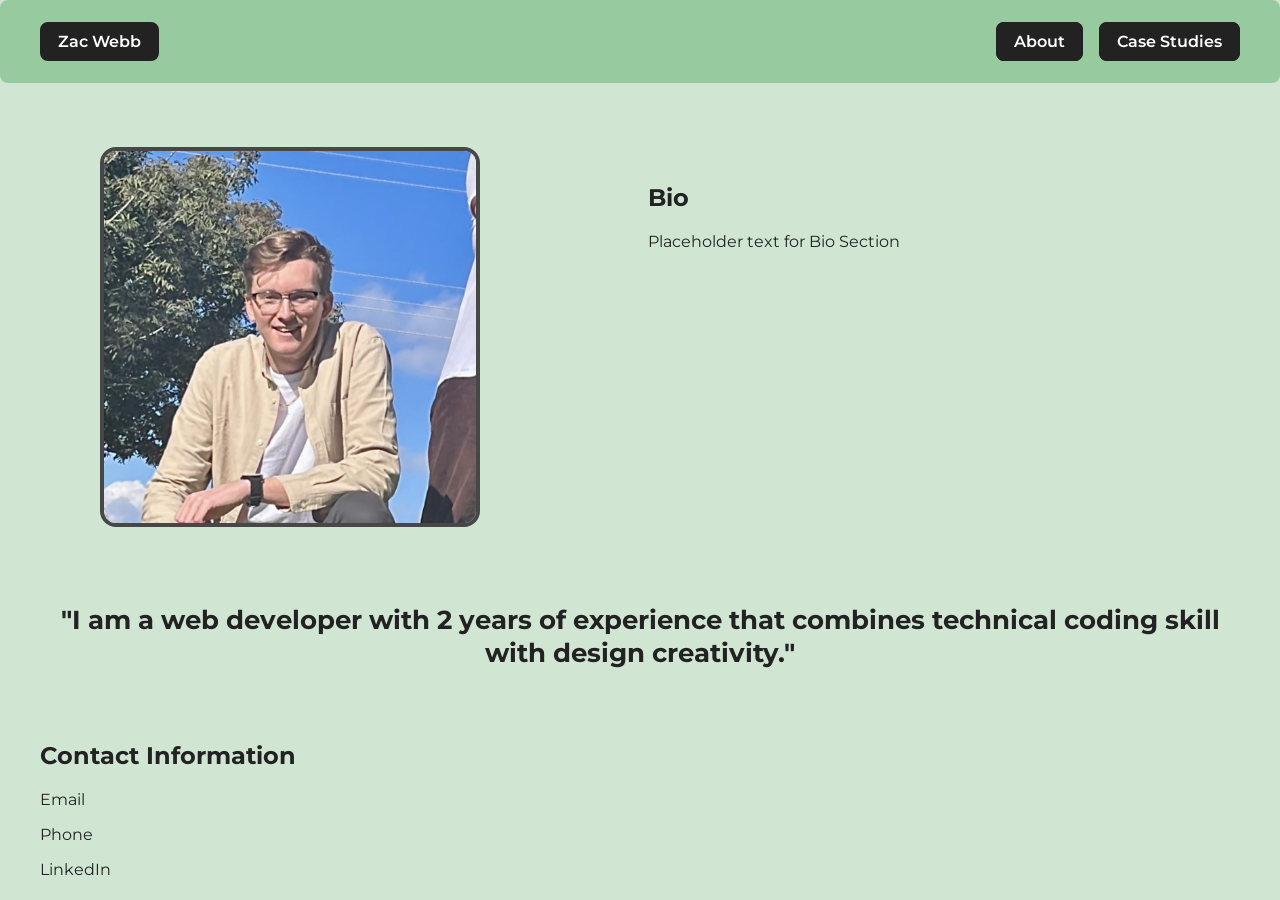
<file: index.html>
<!DOCTYPE html>
<html lang="en">
    <head>
        <title>Zac Webb Portfolio</title>
        <meta charset="UTF-8">

        <link rel="stylesheet" href="styles.css">

        <link rel="preconnect" href="https://fonts.googleapis.com">
        <link rel="preconnect" href="https://fonts.gstatic.com" crossorigin>
        <link href="https://fonts.googleapis.com/css2?family=Montserrat:ital,wght@0,100..900;1,100..900&display=swap" rel="stylesheet">
        <!-- Source: Google Fonts, License: SIL Open Font License -->
    </head>
    <body>
        <header>
            <nav>
                <div class="container">
                    <a href="index.html">Zac Webb</a>
                    <ul class="nav-list">
                        <li><a href="#about">About</a></li>
                        <li><a href="case.html">Case Studies</a></li>    
                    </ul>
                </div>
            </nav>
        </header>
        <main>
            <body>
                <div class="container">
                    <section id="about" aria-labelledby="about-heading">
                        <div>
                            <img src="assets/hero-img.jpg" width="200" alt="Head-shot of Zac Webb">
                        </div>
                        <div id="bio">
                            <h1>Bio</h1>
                            <p>Placeholder text for Bio Section</p>
                        </div>
                    </section>
                    <section id="positioning" aria-labelledby="positioning-heading">
                        <h1>"I am a web developer with 2 years of experience that combines technical coding skill
with design creativity."</h1>
                    </section>
                    <section id="contact">
                        <h1>Contact Information</h1>
                        <p>Email</p>
                        <p>Phone</p>
                        <p>LinkedIn</p>
                    </section>
                </div>
            </body>
        </main>
</file>
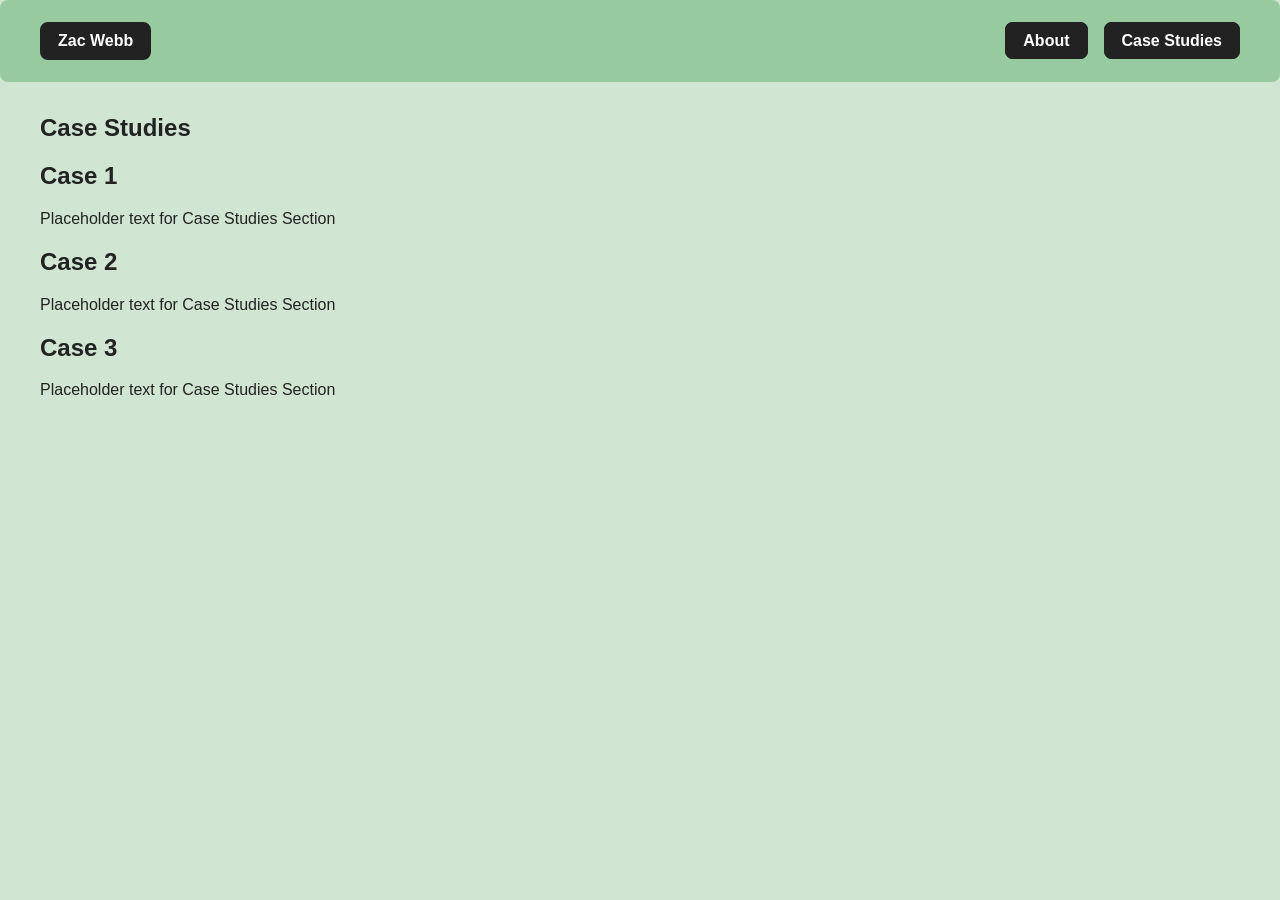
<file: case.html>
<!DOCTYPE html>
<html lang="en">
    <head>
        <title>Case Studies</title>
        <meta charset="UTF-8">

        <link rel="stylesheet" href="styles.css">

    </head>
    <body>
        <header>
            <nav>
                <div class="container">
                    <a href="index.html">Zac Webb</a>
                    <ul class="nav-list">
                        <li><a href="#about">About</a></li>
                        <li><a href="case.html">Case Studies</a></li>    
                    </ul>
                </div>
            </nav>
        </header>
        <main>
            <body>
                <div class="container">
                    <section id="case-studies" aria-labelledby="case-studies-heading">
                        <h1>Case Studies</h1>
                        <h2>Case 1</h2>
                        <p>Placeholder text for Case Studies Section</p>
                        <h2>Case 2</h2>
                        <p>Placeholder text for Case Studies Section</p>
                        <h2>Case 3</h2>
                        <p>Placeholder text for Case Studies Section</p>
                    </section>
                </div>
            </body>
        </main>
</file>
<file: styles.css>
:root{
    --primary: #97ca9e;
    --secondary: #2eabff;
    --tertiary: #05517c;

    --font: #222222;
}

body{
    color: var(--font);
    font-family: "Montserrat", Arial, Helvetica, sans-serif;
    margin: 0;
    background-color: #d0e6d3;
}

.container{
    max-width: 1200px;
    margin: 0 auto;
}

nav{
    background-color: var(--primary);
    padding: 1rem;
    border-radius: 0.5rem;
    margin-bottom: 2rem;
}

nav div{
    display: flex;
    align-items: center;
    justify-content: space-between;
    font-weight: 600
}

nav ul{
    list-style: none;
    display: flex;
    gap: 1rem;
}

nav a{
    color: white;
    text-decoration: none;
    background-color: var(--font);
    padding: 0.5rem 1rem;
    border-radius: 0.5rem;
    border: 2px solid var(--font);
    transition: all 0.2s ease;
}

nav a:hover{
    background-color: transparent;
    color: var(--font);
}

#about{
    display: flex;
    margin: 4rem auto;
    width: 90%;
    justify-content: space-around;
}

#about img{
    width: 70%;
    border-radius: 1rem;
    border: 4px solid #474747;
}

#bio{
    width: 50%;
    padding: 1rem;
}

#positioning{
    text-align: center;
    font-size: 1.1rem;
    margin: 4.5rem auto;
}
</file>
